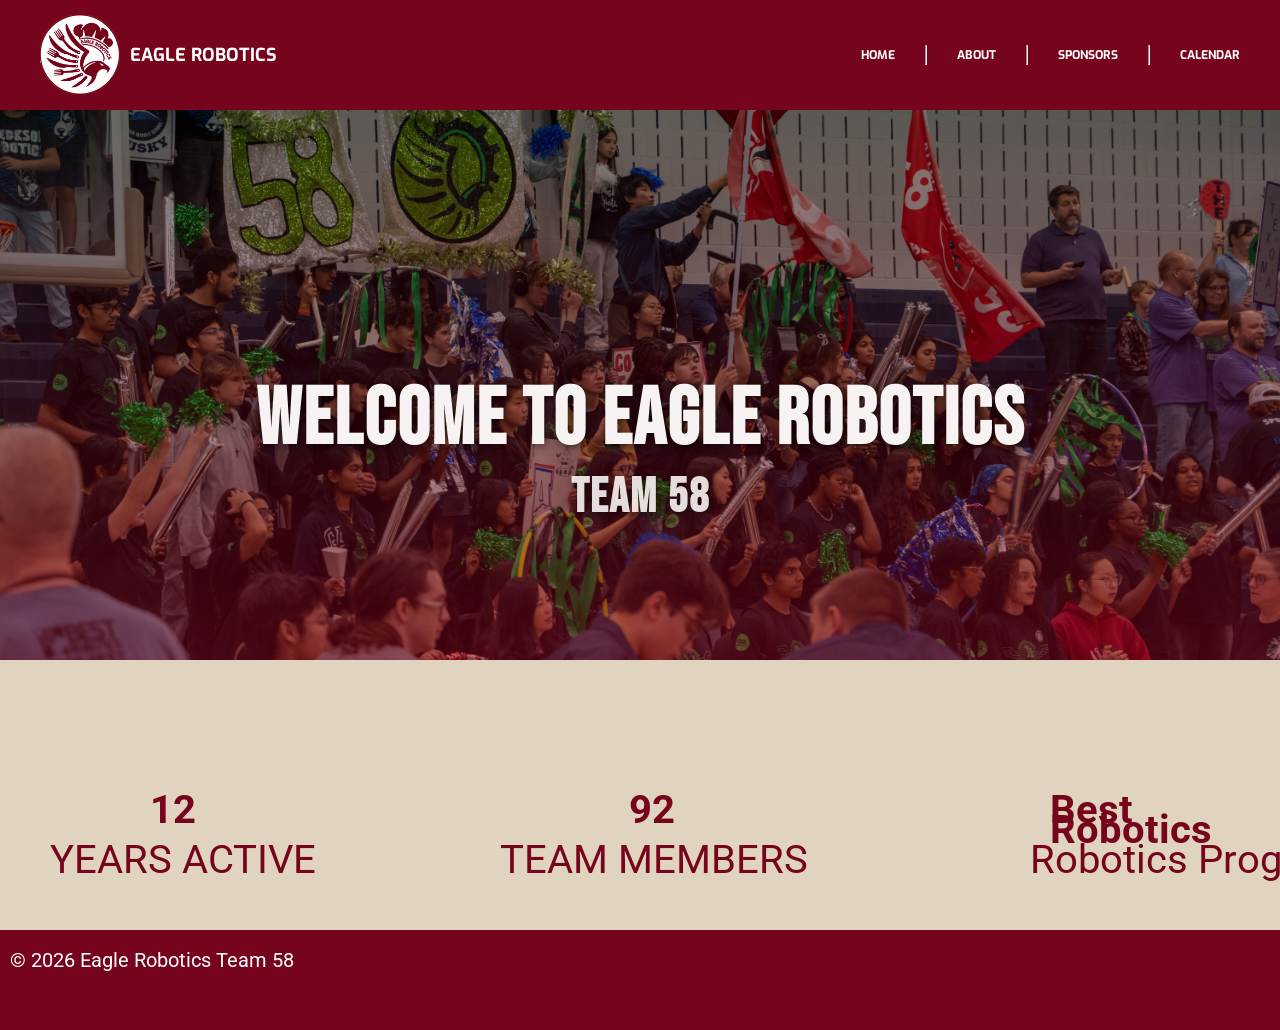
<file: index.html>
<!DOCTYPE html>
<html lang="en">
<head>
    <meta charset="UTF-8">
    <meta name="viewport" content="width=device-width, initial-scale=1.0">
    <title>Document</title>
    <link rel="stylesheet" href="css-stuff/homepage.css">
<link rel="preconnect" href="https://fonts.googleapis.com">
<link rel="preconnect" href="https://fonts.gstatic.com" crossorigin>
<link href="https://fonts.googleapis.com/css2?family=Bebas+Neue&family=Google+Sans:ital,opsz,wght@0,17..18,400..700;1,17..18,400..700&family=Roboto:ital,wght@0,100..900;1,100..900&display=swap" rel="stylesheet">
<link rel="preconnect" href="https://fonts.googleapis.com">
<link rel="preconnect" href="https://fonts.gstatic.com" crossorigin>
<link href="https://fonts.googleapis.com/css2?family=Exo:ital,wght@0,100..900;1,100..900&family=Montserrat:ital,wght@0,100..900;1,100..900&display=swap" rel="stylesheet">
</head>
<body>
      <header>
        <div class="header-container">
            <div class="logo">
                <img src="imgs/Burgundy Robotics logo.png" width="80" height="80" alt="Logo">
                <div class="logo-text">
                    <h1>EAGLE ROBOTICS</h1>
                </div>
            </div>
            <nav>

                <a href="index.html">HOME</a>
                <hr>
                <a href="html-stuff/about.html">ABOUT</a>
                <hr>
                <a href="html-stuff/sponsor.html">SPONSORS</a>
                <hr>
                <a href="html-stuff/calendar.html">CALENDAR</a>
                
                
            </nav>
            
        </div>
    </header>
 <div class="header-image">
    <img src="imgs/homepage.jpg" alt="Header Banner">
</div>
 <h1 class="title">Welcome to Eagle Robotics<br><span class="subtitle">Team 58</span></h1>
 <div class="stats-container">
    <div class="YA">
        <h2>12 </h2>
        <p class="YA2">YEARS ACTIVE</p>
    </div>
    <div class="PG">
        <h2>Best Robotics</h2>
        <p>Robotics Program</p>
    </div>
    <div class="TM">
        <h2>92</h2>
        <p>TEAM MEMBERS</p>
    </div>
 </div>
<footer>
        <p>&copy; 2026 Eagle Robotics Team 58</p>
    </footer>
</body>
</html>
</file>
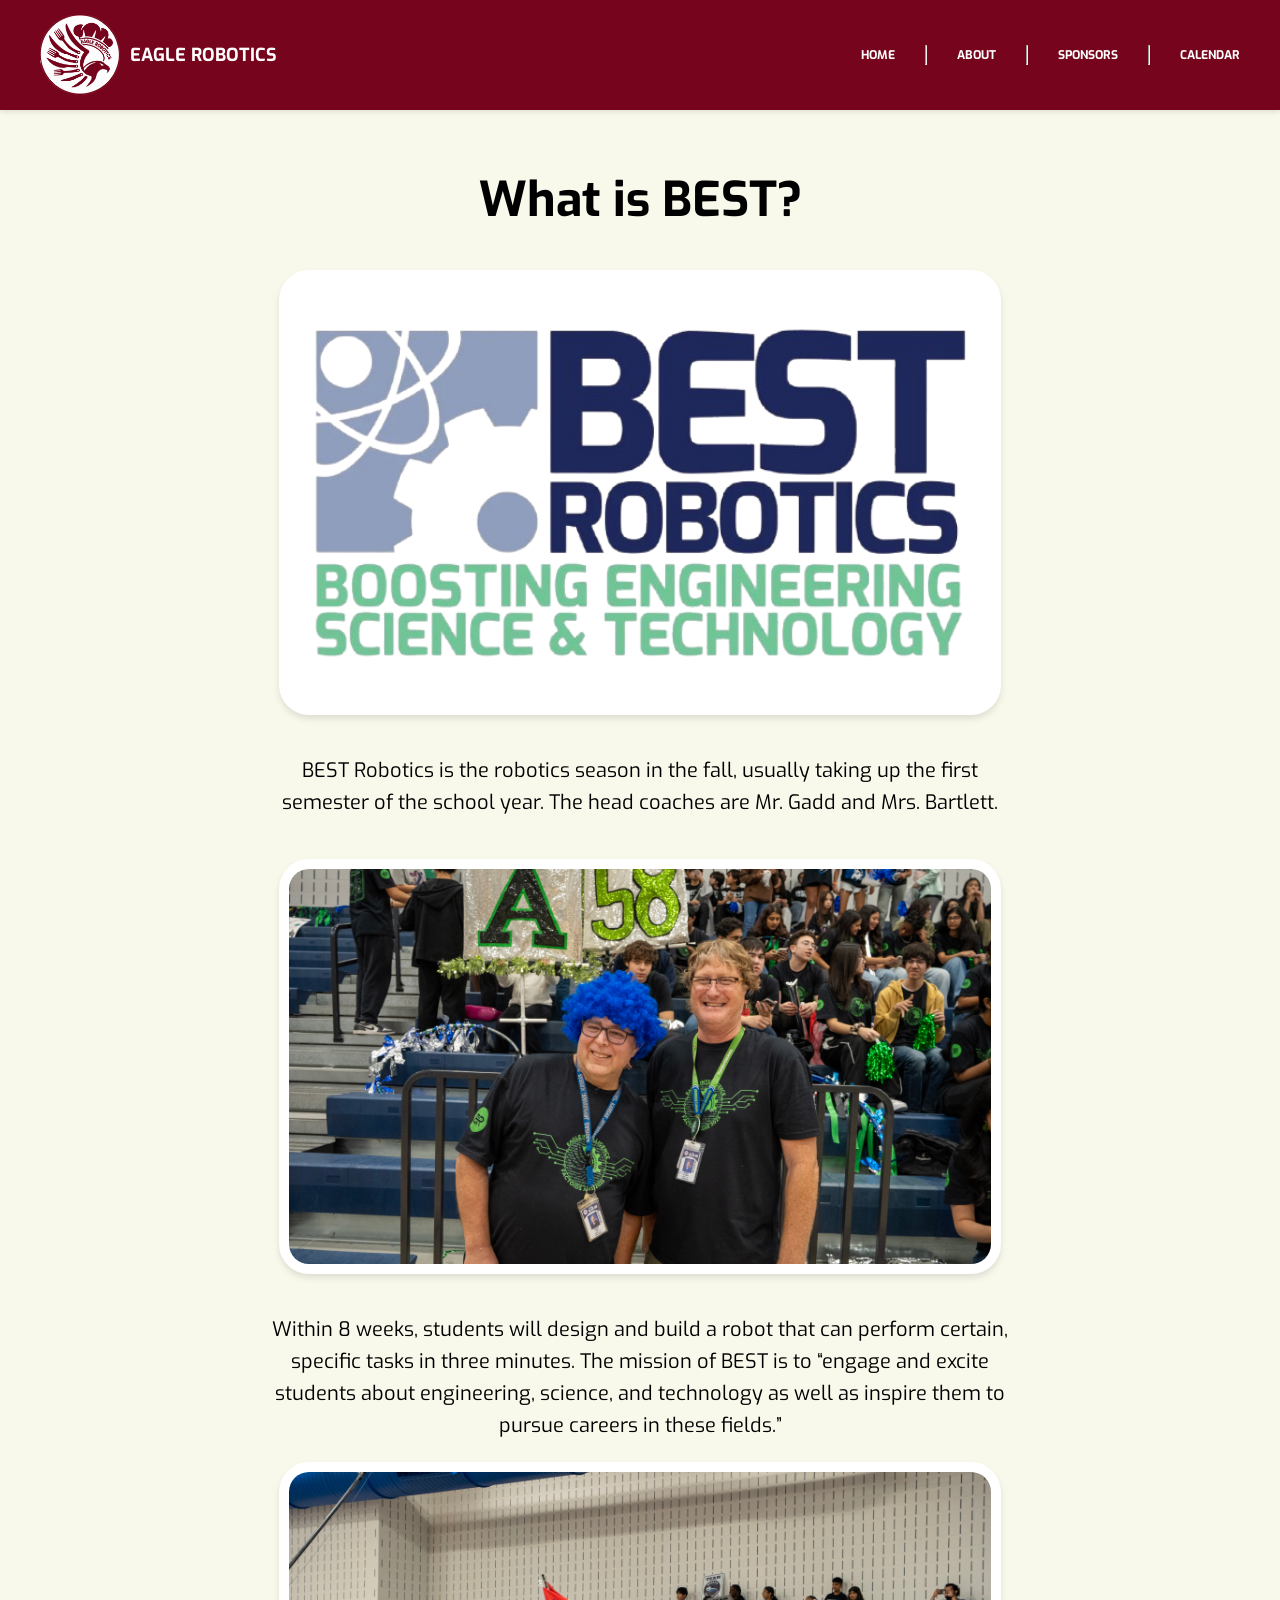
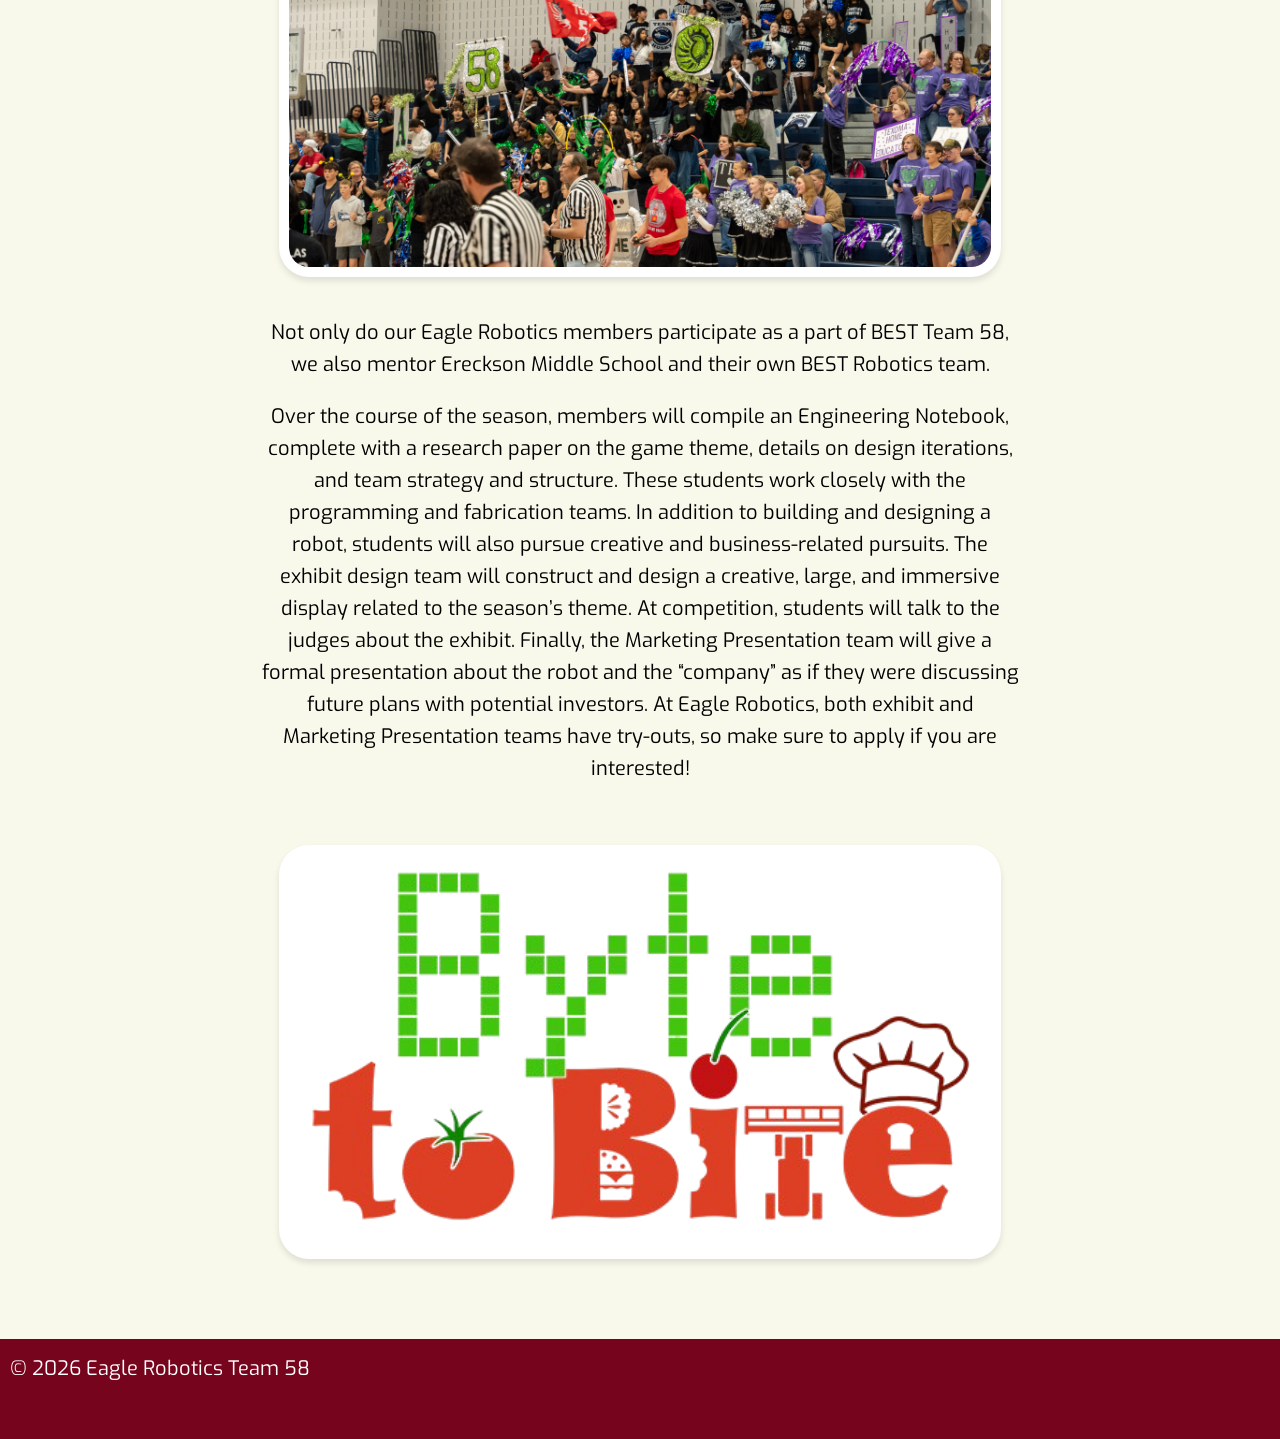
<file: html-stuff/about.html>
<!DOCTYPE html>
<html lang="en">
<head>
    <meta charset="UTF-8">
    <meta name="viewport" content="width=device-width, initial-scale=1.0">
    <title>About - Eagle Robotics Team 58</title>
    <link rel="stylesheet" href="../css-stuff/about.css">
    <link rel="preconnect" href="https://fonts.googleapis.com">
<link rel="preconnect" href="https://fonts.gstatic.com" crossorigin>
<link href="https://fonts.googleapis.com/css2?family=Exo:ital,wght@0,100..900;1,100..900&family=Montserrat:ital,wght@0,100..900;1,100..900&display=swap" rel="stylesheet">
<link rel="preconnect" href="https://fonts.googleapis.com">
<link rel="preconnect" href="https://fonts.gstatic.com" crossorigin>
<link href="https://fonts.googleapis.com/css2?family=Exo:ital,wght@0,100..900;1,100..900&family=Montserrat:ital,wght@0,100..900;1,100..900&display=swap" rel="stylesheet">
</head>
<body>
    <header>
        <div class="header-container">
            <div class="logo">
                <img  class="logo-img" src="../imgs/Burgundy Robotics logo.png">
                <div class="logo-text">
                    <h1>EAGLE ROBOTICS</h1>
                </div>
            </div>
            <nav>
                <a href="https://best58.github.io/published-website2026/index.html">HOME</a>
                <hr>
                <a href="../html-stuff/about.html">ABOUT</a>
                <hr>
                <a href="../html-stuff/sponsor.html">SPONSORS</a>
                <hr>
                <a href="../html-stuff/calendar.html">CALENDAR</a>
                
            </nav>
        </div>
    </header>

    <main>
        <!-- About page content goes here -->
         <div class="main-about">
            <h1 class="title">What is BEST?</h1>
            <br>
            <br>
            <div class="imageList">
                <img class="logo" src = "../imgs/BEST-logo-removebg-preview.png">
            </div>
            <br>
            <br>
            <div class="description">
                <p>BEST Robotics is the robotics season in the fall, usually taking up the first semester of the school year. The head coaches are Mr. Gadd and Mrs. Bartlett.</p>
                <br>
                <div class="pics">
                    <img class="pics" src="../imgs/Mr.Gadd.jpg">
                </div>
                <br>
                <br>
                <p>Within 8 weeks, students will design and build a robot that can perform certain, specific tasks in three minutes. The mission of BEST is to “engage and excite students about engineering, science, and technology as well as inspire them to pursue careers in these fields.”</p>
                <div class="pics">
                    <img class="pics" src="../imgs/Team.jpg">
                </div>
                <br>
                <br>
                <p>Not only do our Eagle Robotics members participate as a part of BEST Team 58, we also mentor Ereckson Middle School and their own BEST Robotics team. </p>
                <p>Over the course of the season, members will compile an Engineering Notebook, complete with a research paper on the game theme, details on design iterations, and team strategy and structure. These students work closely with the programming and fabrication teams. In addition to building and designing a robot, students will also pursue creative and business-related pursuits. The exhibit design team will construct and design a creative, large, and immersive display related to the season’s theme. At competition, students will talk to the judges about the exhibit. Finally, the Marketing Presentation team will give a formal presentation about the robot and the “company” as if they were discussing future plans with potential investors. At Eagle Robotics, both exhibit and Marketing Presentation teams have try-outs, so make sure to apply if you are interested!</p>
            </div>
            <br>
            <br>
            <div class = "imageList">
                <img class = "logo" src="../imgs/byte_to_bite_logo-removebg-preview.png">
            </div>
         </div>
         
    </main>
    <footer>
        <p>&copy; 2026 Eagle Robotics Team 58</p>
    </footer>
</body>
</html>
</file>
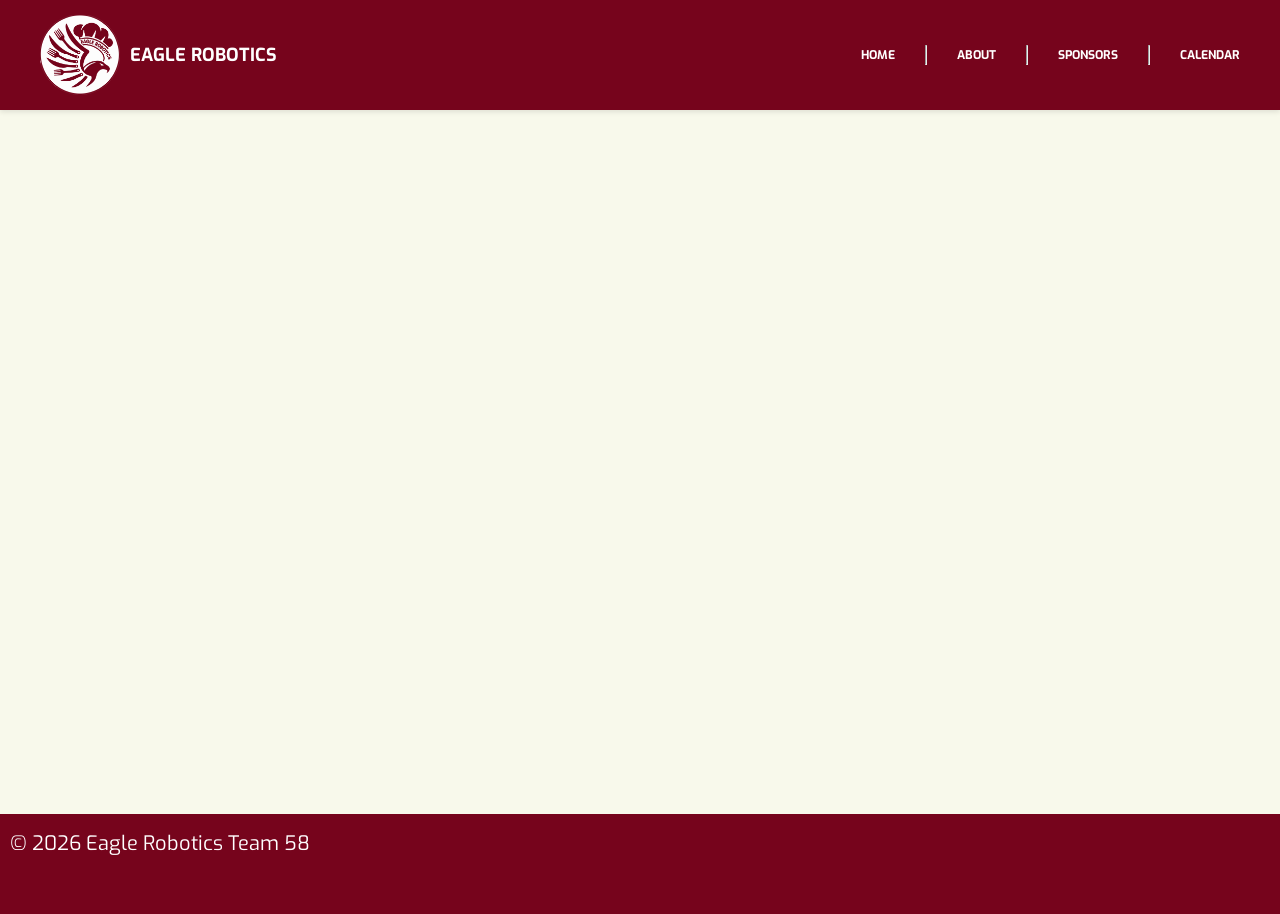
<file: html-stuff/calendar.html>
<!DOCTYPE html>
<html lang="en">
<head>
    <meta charset="UTF-8">
    <meta name="viewport" content="width=device-width, initial-scale=1.0">
    <title>About - Eagle Robotics Team 58</title>
    <link rel="stylesheet" href="../css-stuff/calendar.css">
    <link rel="preconnect" href="https://fonts.googleapis.com">
<link rel="preconnect" href="https://fonts.gstatic.com" crossorigin>
<link href="https://fonts.googleapis.com/css2?family=Exo:ital,wght@0,100..900;1,100..900&family=Montserrat:ital,wght@0,100..900;1,100..900&display=swap" rel="stylesheet">
<link rel="preconnect" href="https://fonts.googleapis.com">
<link rel="preconnect" href="https://fonts.gstatic.com" crossorigin>
<link href="https://fonts.googleapis.com/css2?family=Exo:ital,wght@0,100..900;1,100..900&family=Montserrat:ital,wght@0,100..900;1,100..900&display=swap" rel="stylesheet">
</head>
<body>
    <header>
        <div class="header-container">
            <div class="logo">
                <img  class="logo-img" src="../imgs/Burgundy Robotics logo.png">
                <div class="logo-text">
                    <h1>EAGLE ROBOTICS</h1>
                </div>
            </div>
            <nav>
                <a href="../index.html">HOME</a>
                <hr>
                <a href="../html-stuff/about.html">ABOUT</a>
                <hr>
                <a href="../html-stuff/sponsor.html">SPONSORS</a>
                <hr>
                <a href="../html-stuff/calendar.html">CALENDAR</a>
            </nav>
        </div>
    </header>
<iframe src="https://calendar.google.com/calendar/embed?src=ccda200eebebe8e303fab56dac06f06f0fae2962f73af0ef0c3f05049e9a4157%40group.calendar.google.com&ctz=America%2FChicago"  style="border: 0; width: 100%; height: 700px;" frameborder="0"  scrolling="no"></iframe>
<footer>
        <p>&copy; 2026 Eagle Robotics Team 58</p>
    </footer>
</body>
</file>
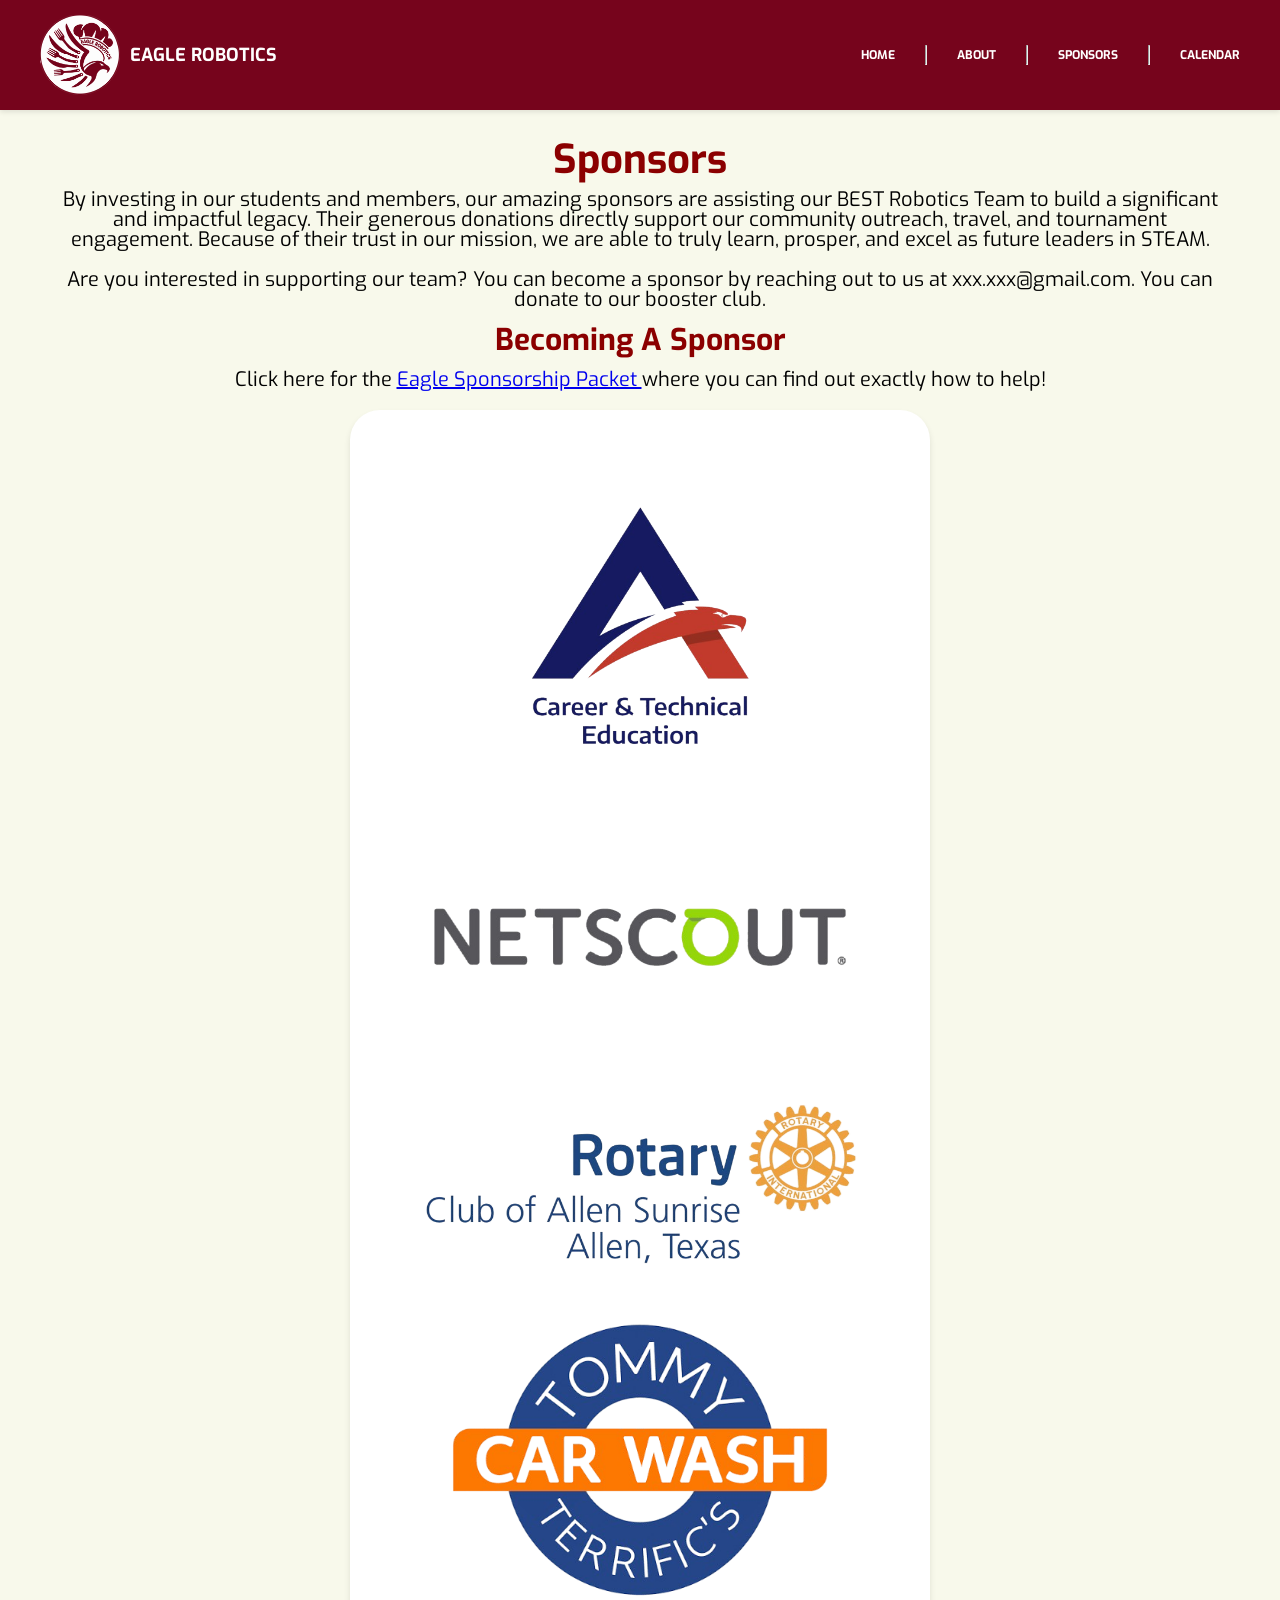
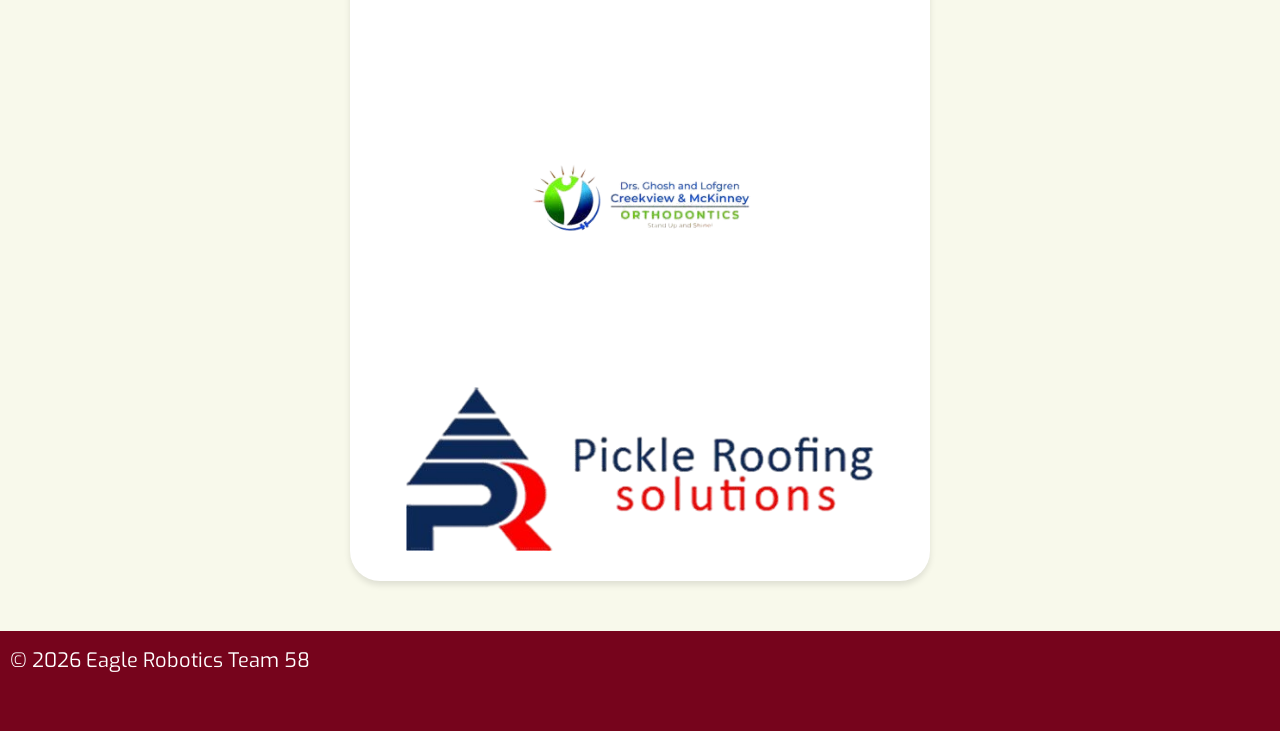
<file: html-stuff/sponsor.html>
<!DOCTYPE html>
<html lang="en">
<head>
    <meta charset="UTF-8">
    <meta name="viewport" content="width=device-width, initial-scale=1.0">
    <title>About - Eagle Robotics Team 58</title>
    <link rel="stylesheet" href="../css-stuff/sponsor.css">
    <link rel="preconnect" href="https://fonts.googleapis.com">
<link rel="preconnect" href="https://fonts.gstatic.com" crossorigin>
<link href="https://fonts.googleapis.com/css2?family=Exo:ital,wght@0,100..900;1,100..900&family=Montserrat:ital,wght@0,100..900;1,100..900&display=swap" rel="stylesheet">
</head>
<body>
    <header>
        <div class="header-container">
            <div class="logo">
                <img  class="logo-img" src="../imgs/Burgundy Robotics logo.png">
                <div class="logo-text">
                    <h1>EAGLE ROBOTICS</h1>
                </div>
            </div>
        <div class="shortcuts">
            <nav>
                <a href="../index.html">HOME</a>
                <hr>
                <a href="../html-stuff/about.html">ABOUT</a>
                <hr>
                <a href="../html-stuff/sponsor.html">SPONSORS</a>
                <hr>
                <a href="../html-stuff/calendar.html">CALENDAR</a>
            </nav>
        </div>

        </div>
    </header>

    <main>
        <div class="sponsors">
            <h1>Sponsors</h1>
            <br>
            <div class ="description">
                <p>By investing in our students and members, our amazing sponsors are assisting our BEST Robotics Team to build a significant and impactful legacy. Their generous donations directly support our community outreach, travel, and tournament engagement. Because of their trust in our mission, we are able to truly learn, prosper, and excel as future leaders in STEAM.</p>
                <br>
                <p>Are you interested in supporting our team? You can become a sponsor by reaching out to us at xxx.xxx@gmail.com. You can donate to our booster club. </p>
                <br>
            </div>
            <h2>Becoming A Sponsor</h2>
            <br>
            <div class = "links">
                <p>Click here for the <a href = "https://team5417.com/wp-content/uploads/2026/09/26-27-Sponsorship-Packet.9-18.pdf"> Eagle Sponsorship Packet </a> where you can find out exactly how to help!</p>
                <br>
            </div>
            <div class ="images">
                <br>
                <br>
                <img  class="images-img" src="../imgs/Allen_Logo-removebg-preview.png">
                <br>
                <br>
                <img  class="images-img" src="../imgs/NETSCOUT_Logo-removebg-preview.png">
                <br>
                <br>
                <img  class="images-img" src="../imgs/Rotary_Logo-removebg-preview.png">
                <br>
                <br>
                <img  class="images-img" src="../imgs/Tommy_Logo-removebg-preview.png">
                <br>
                <br>
                <img  class="images-img" src="../imgs/Orthodontics_Logo-removebg-preview.png">
                <br>
                <br>
                <img  class="images-img" src="../imgs/pickle-roofing-solutions-logo-removebg-preview.png">
            </div>
        </div>
    </main>
    <footer>
        <p>&copy; 2026 Eagle Robotics Team 58</p>
    </footer>
</body>
</html>
</file>
<file: css-stuff/homepage.css>
* {
    margin: 0;
    padding: 0;
    box-sizing: border-box;
}

body {
    font-family: 'Google Sans', 'Roboto';
    font-size: 20px;
    line-height: 20px;
    background-color: #f8f9eb;
}

header {
    background-color: rgba(118, 4, 28);
    padding: 15px 0;
    box-shadow: 0 2px 5px rgba(0, 0, 0, 0.1);
}

.header-container {
    width: 100%; 
    padding: 0 40px;
    display: flex;
    object-fit: cover;
    justify-content: space-between;
    align-items: center;
}

.logo-text h1{
    font-family: 'Exo', sans-serif;
}


.header-container nav{
    font-family: 'Exo', sans-serif;
}

.logo {
    display: flex;
    align-items: center;
    gap: 10px;
}

.logo-icon {
    width: 40px;
    height: 40px;
    background-color: #fff;
    border-radius: 50%;
    display: flex;
    align-items: center;
    justify-content: center;
    font-weight: bold;
    color: #8B0000;
}

.logo-text h1 {
    color: #fff;
    font-size: 18px;
    font-weight: bold;
}

nav {
    display: flex;
    gap: 30px;
}

nav a {
    color: #fff;
    text-decoration: none;
    font-size: 12px;
    font-weight: bold;
    transition: color 0.3s;
}

nav a:hover {
    color: #cd5c5c;
}

main {
    max-width: 1200px;
    margin: 40px auto;
    padding: 0 20px;
}

.header-image {
    width: 100%;
    height: 550px; 
    object-fit: cover;
    position: relative;
    overflow: hidden; 
}

.header-image img {
    width: 100%;
    height: 100%;
    object-fit: cover; 
    display: block;
}

.header-image::after {
    content: "";
    position: absolute;
    top: 0;
    left: 0;
    width: 100%;
    height: 100%;
    background: linear-gradient(to bottom, rgba(0,0,0,0.45), rgba(118, 4, 28, 0.55));
    pointer-events: none;
}
.title {
    position: absolute;
    top: 50%;
    left: 50%;
    transform: translate(-50%, -50%);
    color: #f8f3f3;
    font-family: 'Bebas Neue', sans-serif;
    font-size: 80px;
    line-height: 1.1;
    text-align: center;
    text-shadow: 1px 2px 10px rgba(0,0,0,0.6);
    width: 100%;
    max-width: 1000px;
    letter-spacing: 2px;
}

footer {
    background-color: rgba(118, 4, 28);
    width: 100%;
    height: 100px;
}

footer p{
    color: #fff;
    padding: 20px 10px;
}

.subtitle {
    font-size: 48px;
    opacity: 0.9;
    display: block;
    margin-top: 8px;
}
body {
    background-color: #e0d3bf;
}
.stats-container {
     height: 30vh;
   
    background-color: #e0d3bf;
    color:rgba(118, 4, 28);
    display: flex;
    justify-content: center;
}
    
.YA h2 {
font-family: 'Google Sans', 'Roboto';
    position:absolute;
    font-size:40px;
    top: 800px;
    left: 150px;
    gap: 50px;
}
.YA2 {
    font-family: 'Google Sans', 'Roboto';
    position:absolute;
    top: 850px;
    left: 50px;
    font-size: 40px;
    white-space: nowrap;
}
.TM h2 {
font-family: 'Google Sans', 'Roboto';
    position:absolute;
    font-size:40px;
    top: 800px;
    left: 629px;
    gap: 50px;
}
.TM P {
    font-family: 'Google Sans', 'Roboto';
    position:absolute;
    top: 850px;
    left: 500px;
    font-size: 40px;
    white-space: nowrap;
}
.PG h2 {
font-family: 'Google Sans', 'Roboto';
    position:absolute;
    font-size:40px;
    top: 800px;
    left: 1050px;
    gap: 50px;
}
.PG P {
    font-family: 'Google Sans', 'Roboto';
    position:absolute;
    top: 850px;
    left: 1030px;
    font-size: 40px;
    white-space: nowrap;
}
</file>
<file: css-stuff/about.css>
* {
    margin: 0;
    padding: 0;
    box-sizing: border-box;
}

body {
    font-family: 'Exo', sans-serif;
    font-size: 20px;
    line-height: 20px;
    background-color: #f8f9eb;
}

header {
    background-color: rgba(118, 4, 28);
    padding: 15px 0;
    box-shadow: 0 2px 5px rgba(0, 0, 0, 0.1);
}

.header-container {
    width: 100%;
    padding: 0 40px;
    display: flex;
    object-fit: cover;
    justify-content: space-between;
    align-items: center;
}

.logo {
    display: flex;
    align-items: center;
    gap: 10px;
}

.logo-img {
    width: 80px;
    height: 80px;
}

.logo-text h1 {
    font-family: 'Exo', sans-serif;
    color: #fff;
    font-size: 18px;
    font-weight: bold;
}


.main-about {
    max-width: 800px;      /* never wider than this, so lines stay readable */
    margin: 0 auto;        /* centers the whole block horizontally */
    padding: 40px 20px;    /* breathing room so text never touches screen edges */
    text-align: center;    /* centers the title and the paragraph text */
}
.title {
    font-size: clamp(1.8rem, 5vw, 3rem);   /* scales with screen, with min and max */
    margin-bottom: 20px;
}

.description p {
    font-size: clamp(1rem, 2.5vw, 1.25rem);
    line-height: 1.6;      /* easier to read */
    margin: 0 auto;
    padding-bottom: 20px;
}

footer {
    background-color: rgba(118, 4, 28);
    width: 100%;
    height: 100px;
}

footer p{
    color: #fff;
    padding: 20px 10px;
}

nav {
    display: flex;
    gap: 30px;
    font-family: 'Exo', sans-serif;
}

nav a {
    color: #fff;
    text-decoration: none;
    font-size: 12px;
    font-weight: bold;
    transition: color 0.3s;
}

nav a:hover {
    color: #cd5c5c;
}

main {
    max-width: 1200px;
    margin: 40px auto;
    padding: 0 20px;
}
.imageList img{
    max-width:  1600px;
    max-height: 1600px;
    margin-left: auto;
    margin-right: auto;
    width: 95%;
    background-color: #ffffff;
    padding: 5px;
    border-radius: 30px;
    box-shadow: 0 4px 6px rgba(0, 0, 0, 0.1);

    margin: 0 auto;

    display: flex;
    flex-direction: column;
    align-items: center;
}
.pics img{
    max-width:  1600px;
    max-height: 1600px;
    margin-left: auto;
    margin-right: auto;
    width: 95%;
    background-color: #ffffff;
    padding: 10px;
    border-radius: 30px;
    border-color: black;
    box-shadow: 0 4px 6px rgba(0, 0, 0, 0.1);

    margin: 0 auto;

    display: flex;
    flex-direction: column;
    align-items: center;
     
}
</file>
<file: css-stuff/calendar.css>
* {
    margin: 0;
    padding: 0;
    box-sizing: border-box;
}

body {
    font-family: 'Exo', sans-serif;
    font-size: 20px;
    line-height: 20px;
    background-color: #f8f9eb;
}

header {
    background-color: rgba(118, 4, 28);
    padding: 15px 0;
    box-shadow: 0 2px 5px rgba(0, 0, 0, 0.1);
}

.header-container {
    width: 100%;
    padding: 0 40px;
    display: flex;
    object-fit: cover;
    justify-content: space-between;
    align-items: center;
}

.logo {
    display: flex;
    align-items: center;
    gap: 10px;
}

.logo-img {
    width: 80px;
    height: 80px;
}

.logo-text h1 {
    font-family: 'Exo', sans-serif;
    color: #fff;
    font-size: 18px;
    font-weight: bold;
}


.main-about {
    max-width: 800px;      /* never wider than this, so lines stay readable */
    margin: 0 auto;        /* centers the whole block horizontally */
    padding: 40px 20px;    /* breathing room so text never touches screen edges */
    text-align: center;    /* centers the title and the paragraph text */
}
.title {
    font-size: clamp(1.8rem, 5vw, 3rem);   /* scales with screen, with min and max */
    margin-bottom: 20px;
}

.description p {
    font-size: clamp(1rem, 2.5vw, 1.25rem);
    line-height: 1.6;      /* easier to read */
    margin: 0 auto;
    padding-bottom: 20px;
}

footer {
    background-color: rgba(118, 4, 28);
    width: 100%;
    height: 100px;
}

footer p{
    color: #fff;
    padding: 20px 10px;
}

nav {
    display: flex;
    gap: 30px;
    font-family: 'Exo', sans-serif;
}

nav a {
    color: #fff;
    text-decoration: none;
    font-size: 12px;
    font-weight: bold;
    transition: color 0.3s;
}

nav a:hover {
    color: #cd5c5c;
}

main {
    max-width: 1200px;
    margin: 40px auto;
    padding: 0 20px;
}
.imageList img{
    max-width:  1600px;
    max-height: 1600px;
    margin-left: auto;
    margin-right: auto;
    width: 95%;
    background-color: #ffffff;
    padding: 5px;
    border-radius: 30px;
    box-shadow: 0 4px 6px rgba(0, 0, 0, 0.1);

    margin: 0 auto;

    display: flex;
    flex-direction: column;
    align-items: center;
}
.pics img{
    max-width:  1600px;
    max-height: 1600px;
    margin-left: auto;
    margin-right: auto;
    width: 95%;
    background-color: #ffffff;
    padding: 10px;
    border-radius: 30px;
    border-color: black;
    box-shadow: 0 4px 6px rgba(0, 0, 0, 0.1);

    margin: 0 auto;

    display: flex;
    flex-direction: column;
    align-items: center;
     
}
</file>
<file: css-stuff/sponsor.css>
* {
    margin: 0;
    padding: 0;
    box-sizing: border-box;
}

body {
    font-family: 'Exo', sans-serif;
    font-size: 20px;
    line-height: 20px;
    background-color: #f8f9eb;
}

header {
    background-color: rgba(118, 4, 28);
    padding: 15px 0;
    box-shadow: 0 2px 5px rgba(0, 0, 0, 0.1);
}

.header-container {
    width: 100%;
    padding: 0 40px;
    display: flex;
    object-fit: cover;
    justify-content: space-between;
    align-items: center;
}

.logo {
    display: flex;
    align-items: center;
    gap: 10px;
}

.logo-img {
    width: 80px;
    height: 80px;
}

.logo-text h1 {
    font-family: 'Exo', sans-serif;
    color: #fff;
    font-size: 18px;
    font-weight: bold;
}

nav {
    display: flex;
    gap: 30px;
    font-family: 'Exo', sans-serif;
}

nav a {
    color: #fff;
    text-decoration: none;
    font-size: 12px;
    font-weight: bold;
    transition: color 0.3s;
}

nav a:hover {
    color: #cd5c5c;
}

main {
    max-width: 1200px;
    margin: 40px auto;
    padding: 0 20px;
    display: flex;           /* Added to center the white box */
    flex-direction: column;  /* Added to keep items stacked neatly */
    align-items: center;     /* Added to horizontally center everything inside main */
}

footer {
    background-color: rgba(118, 4, 28);
    width: 100%;
    height: 100px;
    margin-top: 50px;
}

footer p{
    color: #fff;
    padding: 20px 10px;
}

/* ---- Sponsor page content ---- */
.sponsors h1,
.sponsors h2 {
    color: #8B0000;
    text-align: center;
}

.description p,
.links p {
    font-family: 'Exo', sans-serif;
    text-align: center;
}

.links a {
    font-family: 'Exo', sans-serif;
    text-align: center;
}

.main-img img {
    width: 50%;
    filter: hue-rotate(350deg) saturate(0.) brightness(0.7);
}


/* fff */

.images { 
    background-color: #ffffff;
    padding: 30px;
    border-radius: 30px;
    box-shadow: 0 4px 6px rgba(0, 0, 0, 0.1);

    width: 50%;
    margin: 0 auto;

    display: flex;
    flex-direction: column;
    align-items: center;
}

.images-img {
    max-width: 90%;
    max-height: 300px;
    width: auto;
    height: auto;
    display: block;
}
</file>
